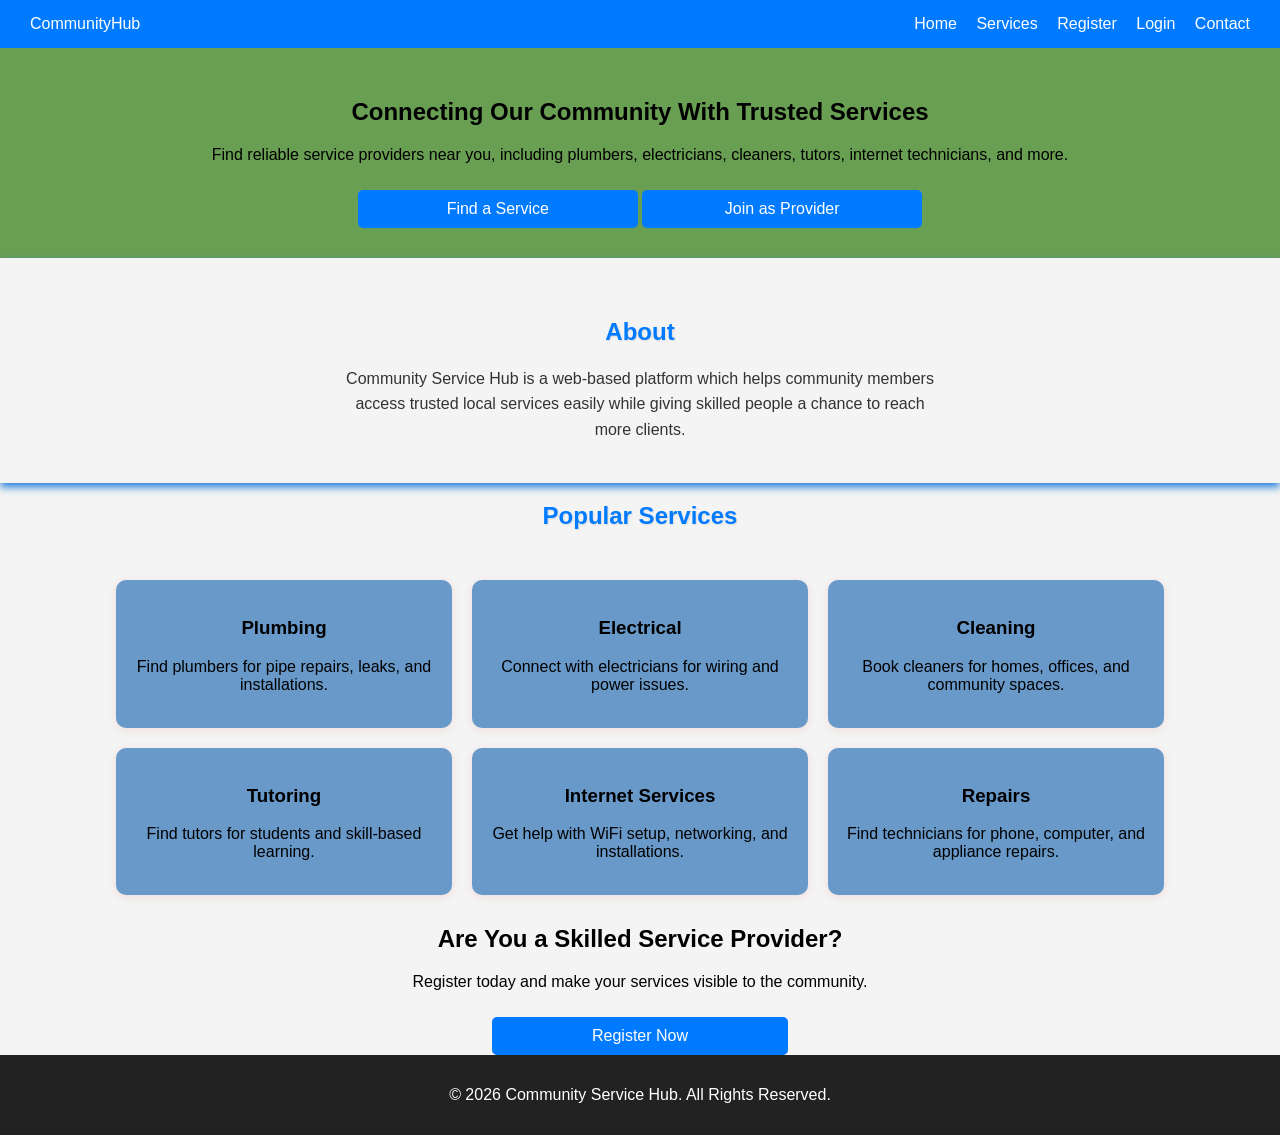
<file: index.html>
<!DOCTYPE html>
<html lang="en">
<head>
  <meta charset="UTF-8" />
  <meta name="viewport" content="width=device-width, initial-scale=1.0" />
  <title>Community Service Hub</title>
  <link rel="stylesheet" href="css/style.css" />
</head>
<body>

  <header class="header">
    <div class="logo">CommunityHub</div>

    <nav class="navbar">
      <a href="index.html" class="active">Home</a>
      <a href="services.html">Services</a>
      <a href="register.html">Register</a>
      <a href="login.html">Login</a>
      <a href="#contact">Contact</a>
    </nav>
  </header>

  <section class="hero">
    <div class="hero-content">
      <h1>Connecting Our Community With Trusted Services</h1>
      <p>
        Find reliable service providers near you, including plumbers,
        electricians, cleaners, tutors, internet technicians, and more.
      </p>

      <div class="hero-buttons">
        <a href="services.html" class="btn">Find a Service</a>
        <a href="register.html" class="btn btn-outline">Join as Provider</a>
      </div>
    </div>
  </section>

  <section class="about">
    <h2>About</h2>
    <p>
      Community Service Hub is a web-based platform which helps community members access trusted
      local services easily while giving skilled people a chance to reach
      more clients.
    </p>
  </section>

  <section class="categories">
    <h2>Popular Services</h2>

    <div class="category-container">
      <div class="category-card">
        <h3>Plumbing</h3>
        <p>Find plumbers for pipe repairs, leaks, and installations.</p>
      </div>

      <div class="category-card">
        <h3>Electrical</h3>
        <p>Connect with electricians for wiring and power issues.</p>
      </div>

      <div class="category-card">
        <h3>Cleaning</h3>
        <p>Book cleaners for homes, offices, and community spaces.</p>
      </div>

      <div class="category-card">
        <h3>Tutoring</h3>
        <p>Find tutors for students and skill-based learning.</p>
      </div>

      <div class="category-card">
        <h3>Internet Services</h3>
        <p>Get help with WiFi setup, networking, and installations.</p>
      </div>

      <div class="category-card">
        <h3>Repairs</h3>
        <p>Find technicians for phone, computer, and appliance repairs.</p>
      </div>
    </div>
  </section>

  <section class="call-to-action">
    <h2>Are You a Skilled Service Provider?</h2>
    <p>Register today and make your services visible to the community.</p>
    <a href="register.html" class="btn">Register Now</a>
  </section>

  <footer>
    <p>&copy; 2026 Community Service Hub. All Rights Reserved.</p>
  </footer>

</body>
</html>
</file>
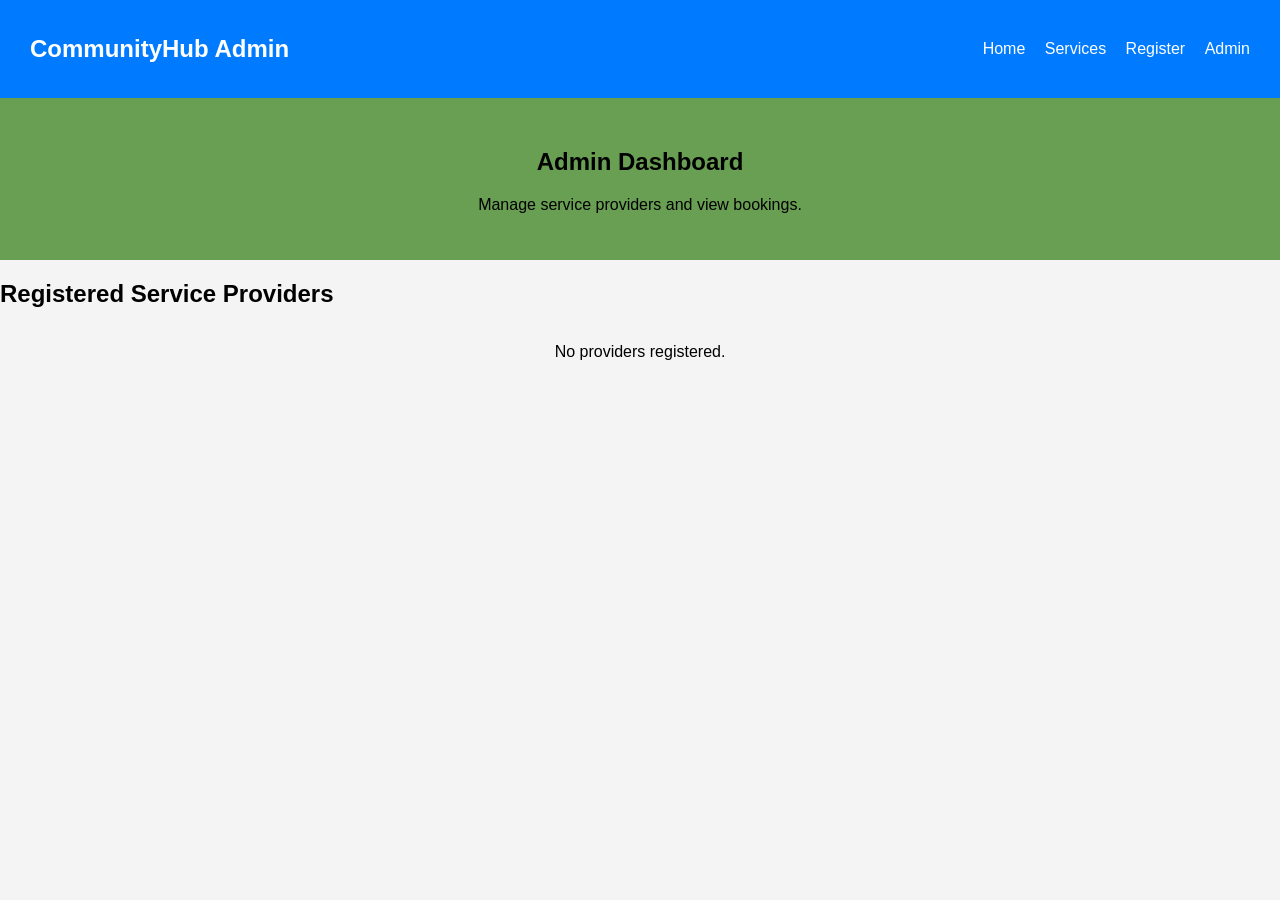
<file: admin.html>
<!DOCTYPE html>
<html lang="en">
<head>
    <meta charset="UTF-8">
    <meta name="viewport" content="width=device-width, initial-scale=1.0">
    <title>admin</title>
    <link rel="stylesheet" href="css/style.css">
</head>
<body>
   <header class="header">
    <h2>CommunityHub Admin</h2>

    <nav class="navbar">
      <a href="index.html">Home</a>
      <a href="services.html">Services</a>
      <a href="register.html">Register</a>
      <a href="admin.html">Admin</a>
    </nav>
  </header>

  <!-- HERO -->
  <section class="hero">
    <h1>Admin Dashboard</h1>
    <p>Manage service providers and view bookings.</p>
  </section>
  <!-- ADMIN CONTENT -->
  <section class="admin-section">
    <h2>Registered Service Providers</h2>
    <div class="category-container" id="adminProvidersList"></div>
    </div> 
    <script src="js/admin.js"></script>
</body>
</html>
</file>
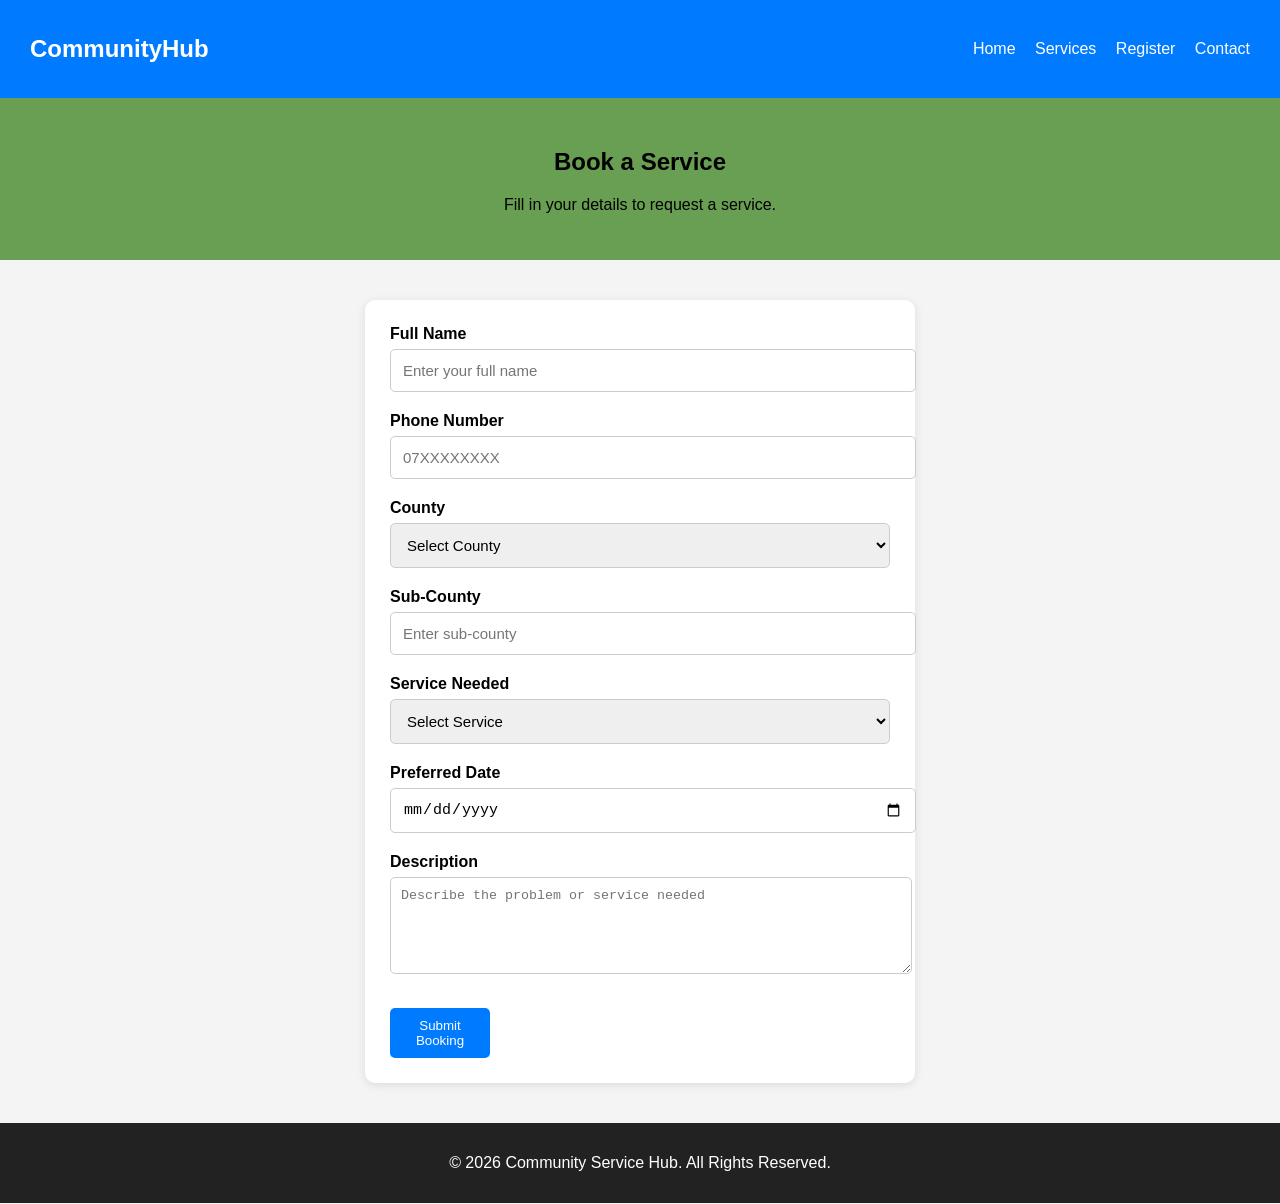
<file: booking.html>
<!DOCTYPE html>
<html lang="en">
<head>
  <meta charset="UTF-8">
  <meta name="viewport"
  content="width=device-width, initial-scale=1.0">

  <title>Book Service</title>

  <link rel="stylesheet" href="css/style.css">
</head>
<body>

  <!-- HEADER -->
  <header class="header">

    <h2>CommunityHub</h2>

    <nav class="navbar">
      <a href="index.html">Home</a>
      <a href="services.html">Services</a>
      <a href="register.html">Register</a>
      <a href="#contact">Contact</a>
    </nav>

  </header>

  <!-- HERO -->
  <section class="hero">
    <h1>Book a Service</h1>
    <p>Fill in your details to request a service.</p>
  </section>

  <!-- BOOKING FORM -->
  <section class="register-section">

    <form class="register-form">

      <!-- CLIENT NAME -->
      <div class="form-group">
        <label>Full Name</label>

        <input type="text"
        placeholder="Enter your full name"
        required>
      </div>

      <!-- PHONE -->
      <div class="form-group">
        <label>Phone Number</label>

        <input type="tel"
        placeholder="07XXXXXXXX"
        required>
      </div>

      <!-- COUNTY -->
      <div class="form-group">
        <label>County</label>

        <select required>
          <option>Select County</option>
          <option>Nairobi</option>
          <option>Kiambu</option>
          <option>Nakuru</option>
        </select>
      </div>

      <!-- SUB COUNTY -->
      <div class="form-group">
        <label>Sub-County</label>

        <input type="text"
        placeholder="Enter sub-county"
        required>
      </div>

      <!-- SERVICE -->
      <div class="form-group">
        <label>Service Needed</label>

        <select required>
          <option>Select Service</option>
          <option>Plumbing</option>
          <option>Electrical</option>
          <option>Cleaning</option>
          <option>Painting</option>
        </select>
      </div>

      <!-- DATE -->
      <div class="form-group">
        <label>Preferred Date</label>

        <input type="date" required>
      </div>

      <!-- MESSAGE -->
      <div class="form-group">
        <label>Description</label>

        <textarea rows="5"
        placeholder="Describe the problem or service needed"></textarea>
      </div>

      <!-- BUTTON -->
      <button type="submit" class="btn">
        Submit Booking
      </button>

    </form>

  </section>

  <!-- FOOTER -->
  <footer>
    <p>&copy; 2026 Community Service Hub. All Rights Reserved.</p>
  </footer>

</body>
</html>
</file>
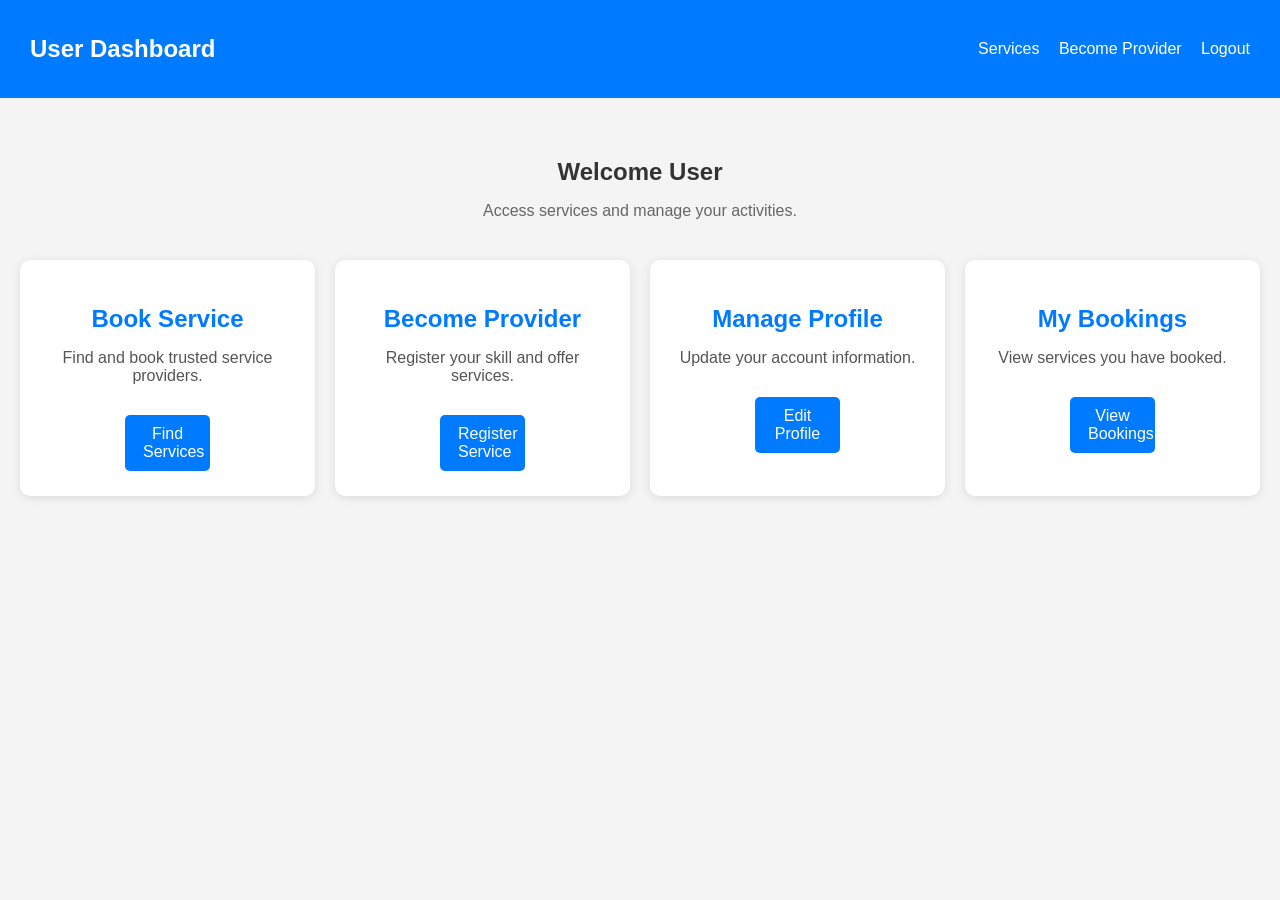
<file: dashboard.html>
<!-- dashboard.html -->

<!DOCTYPE html>
<html lang="en">
<head>
  <meta charset="UTF-8">
  <meta name="viewport"
  content="width=device-width, initial-scale=1.0">
  <title>User Dashboard</title>
  <link rel="stylesheet" href="css/style.css">
</head>
<body>

  <!-- HEADER -->
  <header class="header">
    <h2>User Dashboard</h2>
    <nav class="navbar">
      <a href="services.html">Services</a>
      <a href="register.html">Become Provider</a>
      <a href="login.html">Logout</a>
    </nav>
  </header>

  <!-- DASHBOARD -->
  <section class="dashboard-section">
    <h1>Welcome User</h1>
    <p>
      Access services and manage your activities.
    </p>
    <div class="dashboard-cards">

      <!-- BOOK SERVICE -->
      <div class="dashboard-card">
        <h2>Book Service</h2>
        <p>
          Find and book trusted service providers.
        </p>
        <a href="services.html" class="btn">
          Find Services
        </a>
      </div>
      <!-- BECOME PROVIDER -->
      <div class="dashboard-card">
        <h2>Become Provider</h2>
        <p>
          Register your skill and offer services.
        </p>
        <a href="register.html" class="btn">
          Register Service
        </a>
      </div>
      <!-- PROFILE -->
      <div class="dashboard-card">
        <h2>Manage Profile</h2>
        <p>
          Update your account information.
        </p>
        <a href="#" class="btn">
          Edit Profile
        </a>
      </div>

      <!-- BOOKINGS -->
      <div class="dashboard-card">
        <h2>My Bookings</h2>
        <p>
          View services you have booked.
        </p>
        <a href="#" class="btn">
          View Bookings
        </a>
      </div>
    </div>
  </section>

</body>
</html>
</file>
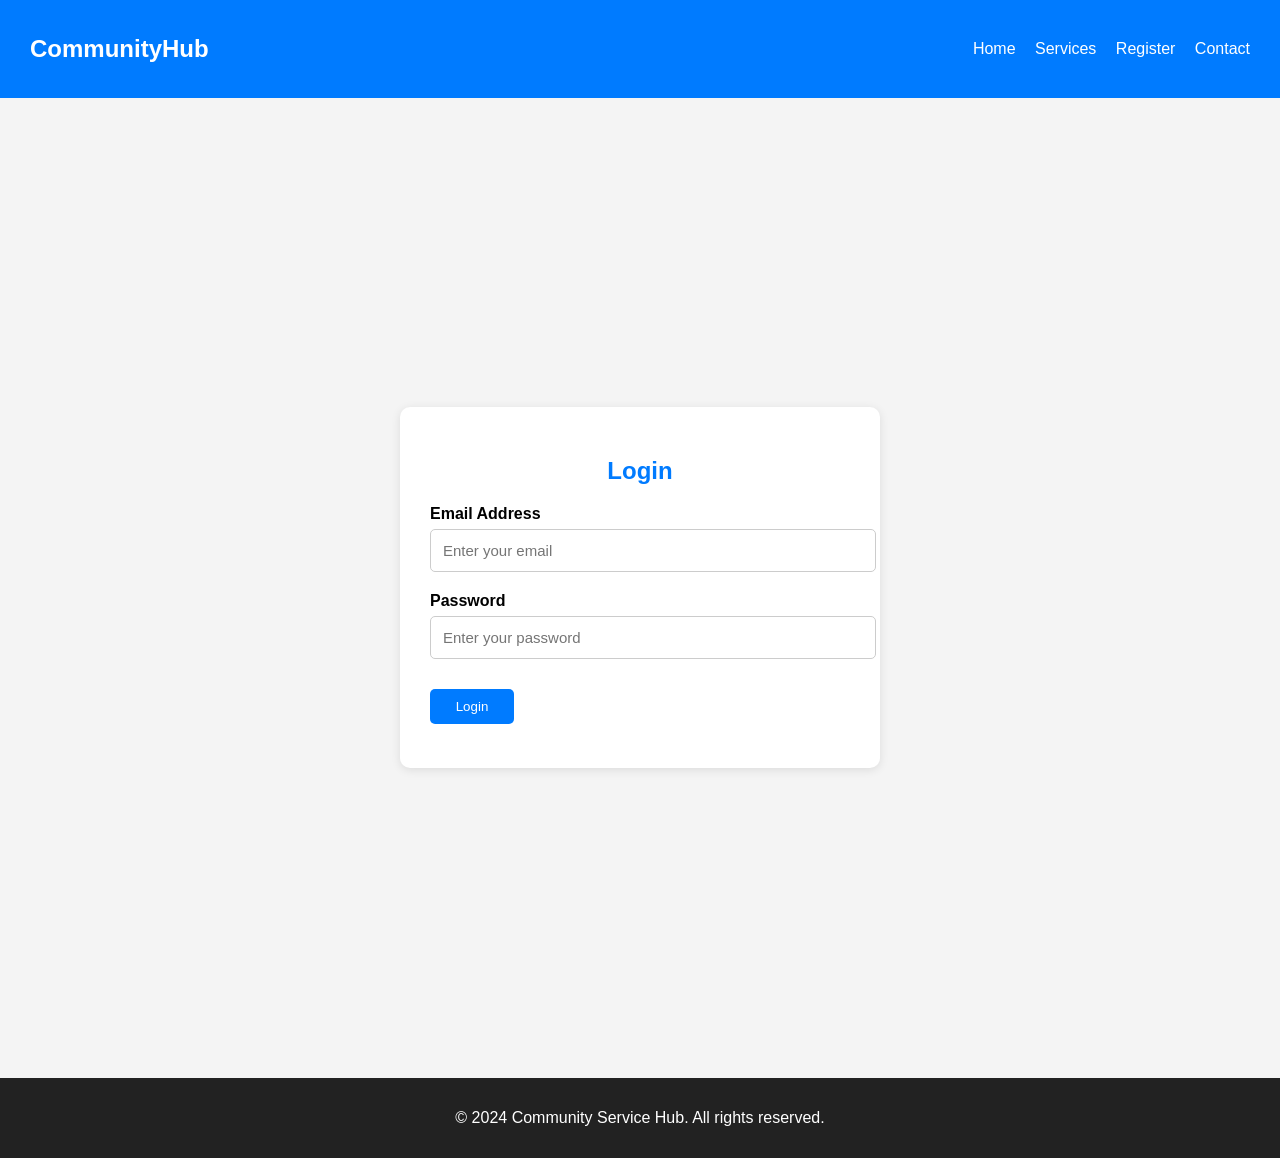
<file: login.html>
<!DOCTYPE html>
<html lang="en">
<head>
  <meta charset="UTF-8">
  <meta name="viewport" content="width=device-width, initial-scale=1.0">
  <title>Login</title>

  <link rel="stylesheet" href="css/style.css">
</head>
<header class="header">
  <h2>CommunityHub</h2>

  <nav class="navbar">
    <a href="index.html">Home</a>
    <a href="services.html">Services</a>
    <a href="register.html">Register</a>
    <a href="#contact">Contact</a>
  </nav>
</header>

<body>

  <section class="login-section">

    <form class="login-form" id="loginForm">

      <h2>Login</h2>

      <div class="form-group">
        <label>Email Address</label>

        <input
          type="email"
          id="email"
          placeholder="Enter your email"
          required
        >
      </div>

      <div class="form-group">
        <label>Password</label>

        <input
          type="password"
          id="password"
          placeholder="Enter your password"
          required
        >
      </div>

      <button type="submit" class="btn">
        Login
      </button>

      <p id="errorMessage"></p>

    </form>

  </section>
<footer>
  <p>&copy; 2024 Community Service Hub. All rights reserved.</p>
</footer>
<script src="js/login.js"></script>

</body>
</html>
</file>
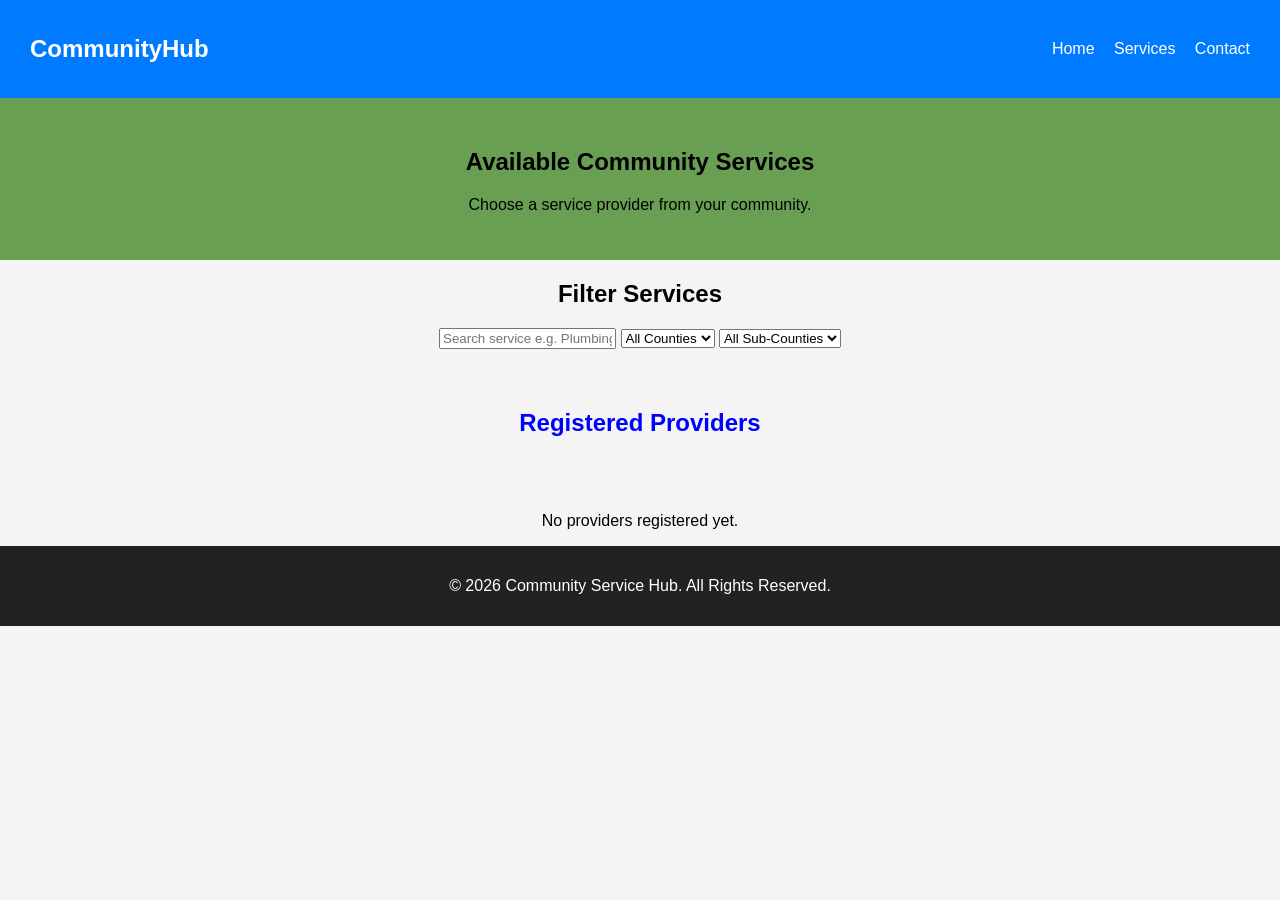
<file: services.html>
<!DOCTYPE html>
<html lang="en">
<head>
  <meta charset="UTF-8">
  <meta name="viewport" content="width=device-width, initial-scale=1.0">
  <title>Services - Community Service Hub</title>
  <link rel="stylesheet" href="css/style.css">
</head>
<body>

  <!-- HEADER -->
  <header class="header">
    <h2>CommunityHub</h2>

    <nav class="navbar">
      <a href="index.html">Home</a>
      <a href="services.html">Services</a>
      <a href="#contact">Contact</a>
    </nav>
  </header>

  <!-- HERO -->
  <section class="hero">
    <h1>Available Community Services</h1>
    <p>Choose a service provider from your community.</p>
  </section>

  <!-- FILTER -->
  <section class="filter-section">
  <h2>Filter Services</h2>

   <input 
    type="text" 
    id="serviceSearch" 
    placeholder="Search service e.g. Plumbing">

  <select id="countyFilter">
    <option value="all">All Counties</option>
    <option value="Nairobi">Nairobi</option>
    <option value="Kiambu">Kiambu</option>
    <option value="Nakuru">Nakuru</option>
  </select>

  <select id="subCountyFilter">
    <option value="all">All Sub-Counties</option>
  </select>
</section>

  <!-- SERVICES -->
<section class="services">
  <h2 >Registered Providers</h2>
  <div class="category-container" id="providersList"></div>
</section>
  <!-- FOOTER -->
  <footer>
    <p>&copy; 2026 Community Service Hub. All Rights Reserved.</p>
  </footer>

  <!-- JS -->
  <script src="js/services.js"></script>

</body>
</html>
</file>
<file: css/style.css>
body {
  font-family: Arial, sans-serif;
  margin: 0;
}

/* HEADER */
.header {
  display: flex;
  justify-content: space-between;
  padding: 15px;
  background: #007bff;
  color: white;
}

.navbar a {
  color: white;
  margin-left: 15px;
  text-decoration: none;
}

.login-section {
  display: flex;
  justify-content: center;
  padding: 40px 20px;
}

.login-form {
  width: 100%;
  max-width: 400px;
  background: white;
  padding: 25px;
  border-radius: 10px;
  box-shadow: 0 2px 10px rgba(0,0,0,0.1);
}

.small-text {
  margin-top: 15px;
  text-align: center;
  font-size: 14px;
}

.small-text a {
  color: #007bff;
  text-decoration: none;
}
/* HERO */
.hero {
  text-align: center;
  padding: 30px;
  background: #699f52;
}
.about {
  padding: 40px 20px;
  text-align: center;
  box-shadow: #227cdb 0px 4px 8px;
}
.about h2 {
  margin-bottom: 20px;
  color: #007bff;
  text-shadow: 1px 1px 2px rgba(0,0,0,0.1);
}

.about p {
  max-width: 600px;
  margin: 0 auto;
  color: #333;
  line-height: 1.6;
}

/* FILTER */
.filter-section {
  text-align: center;
  margin: 20px;
}

/* CARDS */
.category-container {
  display: flex;
  gap: 20px;
  flex-wrap: wrap;
  justify-content: center;
}
.categories h2 {
  width: 100%;
  text-align: center;
  margin-bottom: 30px;
  color: #007bff;
  text-shadow: 1px 1px 2px rgba(0,0,0,0.1);
}

.categories {
  display: flex;
  gap: 20px;
  flex-wrap: wrap;
  justify-content: center;
}

.category-card {
  width: 300px;
  padding: 18px;
  border-radius: 10px;
  background: #6899c9;
  box-shadow: 0 2px 10px rgba(206, 22, 22, 0.1);
  text-align: center;
}
.category-card:hover {
  transform: translateY(-5px);
  box-shadow: 0 4px 15px rgba(200, 64, 64, 0.2);
}

/* PASSPORT PHOTO */
.profile {
  width: 80px;
  height: 80px;
  margin: 0 auto 10px;
}

.profile img {
  width: 100%;
  height: 100%;
  object-fit: cover;
  border-radius: 50%;
  border: 2px solid #007bff;
}

/* BUTTON */
.btn {
  display: inline-block;
  margin-top: 10px;
  padding: 8px 15px;
  background: #007bff;
  color: white;
  text-decoration: none;
  border-radius: 5px;
}

.register-section {
  display: flex;
  justify-content: center;
  padding: 40px 20px;
}

.register-form {
  width: 100%;
  max-width: 500px;
  background: white;
  padding: 25px;
  border-radius: 10px;
  box-shadow: 0 2px 10px rgba(0,0,0,0.1);
}

.form-group {
  margin-bottom: 20px;
}

.form-group label {
  display: block;
  margin-bottom: 5px;
  font-weight: bold;
}

.form-group input,
.form-group select,
.form-group textarea {
  width: 100%;
  padding: 10px;
  border: 1px solid #ccc;
  border-radius: 5px;
}

.profile-upload {
  text-align: center;
  margin-bottom: 20px;
}

.profile-upload img {
  width: 100px;
  height: 100px;
  border-radius: 50%;
  object-fit: cover;
  border: 3px solid #007bff;
  margin-bottom: 10px;
}

.call-to-action {
  text-align: center;
  margin-top: 30px;
}

.call-to-action a {
  display: inline-block;
  padding: 10px 20px;
  background: #007bff;
  color: white;
  text-decoration: none;
  border-radius: 5px;
}
/* services */
.services h2{
  padding: 40px 20px;
  text-align: center;
  color: blue;
}
/* LOGIN PAGE */

body {
  margin: 0;
  font-family: Arial, sans-serif;
  background: #f4f4f4;
}

.login-section {
  min-height: 100vh;
  display: flex;
  justify-content: center;
  align-items: center;
}

.login-form {
  width: 100%;
  max-width: 420px;
  background: white;
  padding: 30px;
  border-radius: 10px;
  box-shadow: 0 2px 10px rgba(0,0,0,0.1);
}

.login-form h2 {
  text-align: center;
  margin-bottom: 20px;
  color: #007bff;
}

.form-group {
  margin-bottom: 20px;
}

.form-group label {
  display: block;
  margin-bottom: 6px;
  font-weight: bold;
}

.form-group input,
.form-group select {
  width: 100%;
  padding: 12px;
  border: 1px solid #ccc;
  border-radius: 5px;
  font-size: 15px;
}

.btn {
  width: 20%;
  padding: 12px;
  background: #007bff;
  color: white;
  border: none;
  border-radius: 5px;
  cursor: pointer;
}

.btn:hover {
  background: #0056b3;
}

.small-text {
  text-align: center;
  margin-top: 15px;
}

#errorMessage {
  text-align: center;
  margin-top: 10px;
  font-size: 14px;
}

/* DASHBOARD PAGE */


/* HEADER */

.header {
  background: #007bff;
  color: white;

  padding: 15px 30px;

  display: flex;
  justify-content: space-between;
  align-items: center;
}

.navbar a {
  color: white;
  text-decoration: none;
  margin-left: 15px;
}

.navbar a:hover {
  text-decoration: underline;
}

/* DASHBOARD SECTION */

.dashboard-section {
  padding: 40px 20px;
  text-align: center;
}

.dashboard-section h1 {
  margin-bottom: 10px;
  color: #333;
}

.dashboard-section p {
  color: #666;
}

/* DASHBOARD CARDS */

.dashboard-cards {
  margin-top: 40px;
  display: grid;
  grid-template-columns:
  repeat(auto-fit, minmax(250px, 1fr));
  gap: 20px;
}

/* CARD */

.dashboard-card {
  background: white;
  padding: 25px;
  border-radius: 10px;
  box-shadow: 0 2px 10px rgba(0,0,0,0.1);
  transition: 0.3s;
}

.dashboard-card:hover {
  transform: translateY(-5px);
}

.dashboard-card h2 {
  color: #007bff;
  margin-bottom: 10px;
}

.dashboard-card p {
  margin-bottom: 20px;
  color: #555;
}

/* BUTTON */

.btn {
  display: inline-block;
  padding: 10px 18px;
  background: #007bff;
  color: white;
  text-decoration: none;
  border-radius: 5px;
}

.btn:hover {
  background: #0056b3;
}

/* Admin buttons only */
.admin-buttons {
  display: flex;
  justify-content: center;
  gap: 8px;
  flex-wrap: wrap;
  margin-top: 15px;
}

.admin-buttons .btn {
  width: auto;
  min-width: 80px;
  padding: 8px 12px;
}

.edit-btn {
  background: green;
  color: white;
}

.delete-btn {
  background: red;
  color: white;
}

.reset-btn {
  background: orange;
  color: white;
}

/* FOOTER */
footer {
  text-align: center;
  padding: 15px;
  background: #222;
  color: white;
}
</file>
